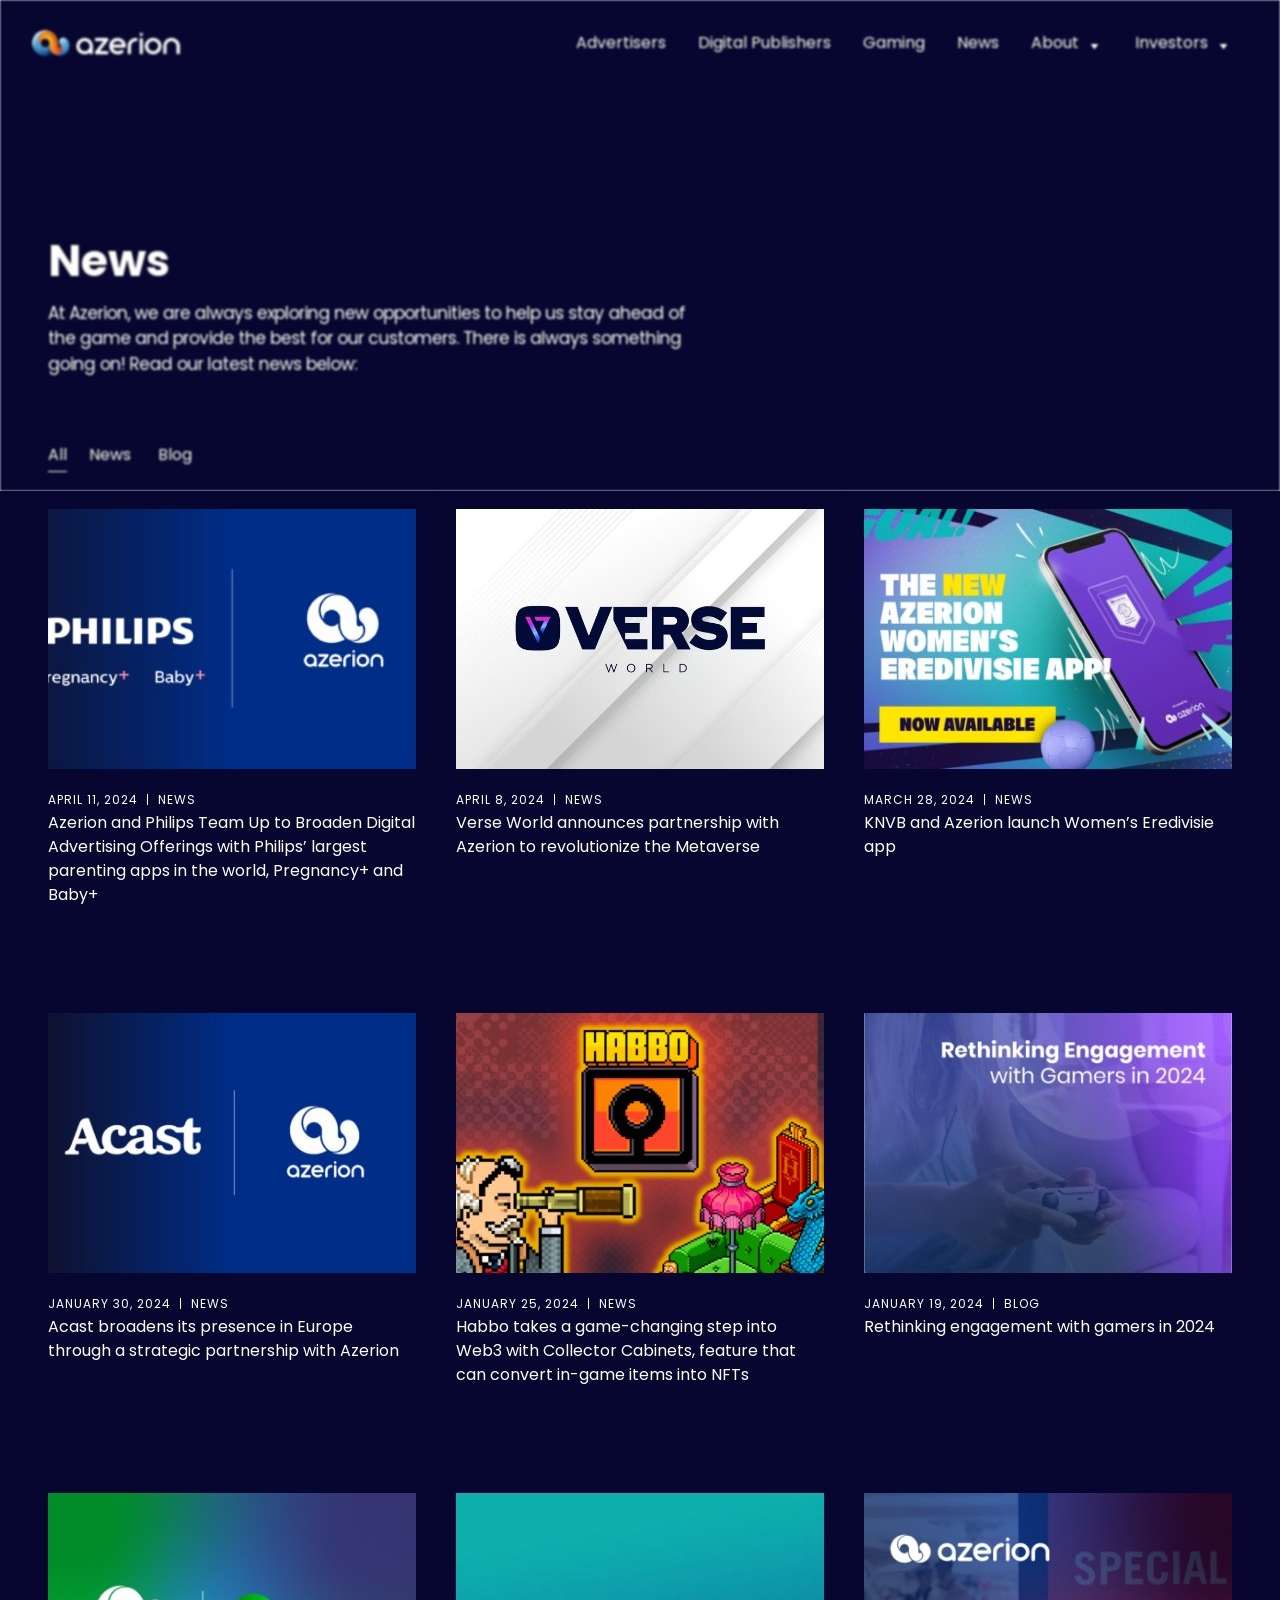
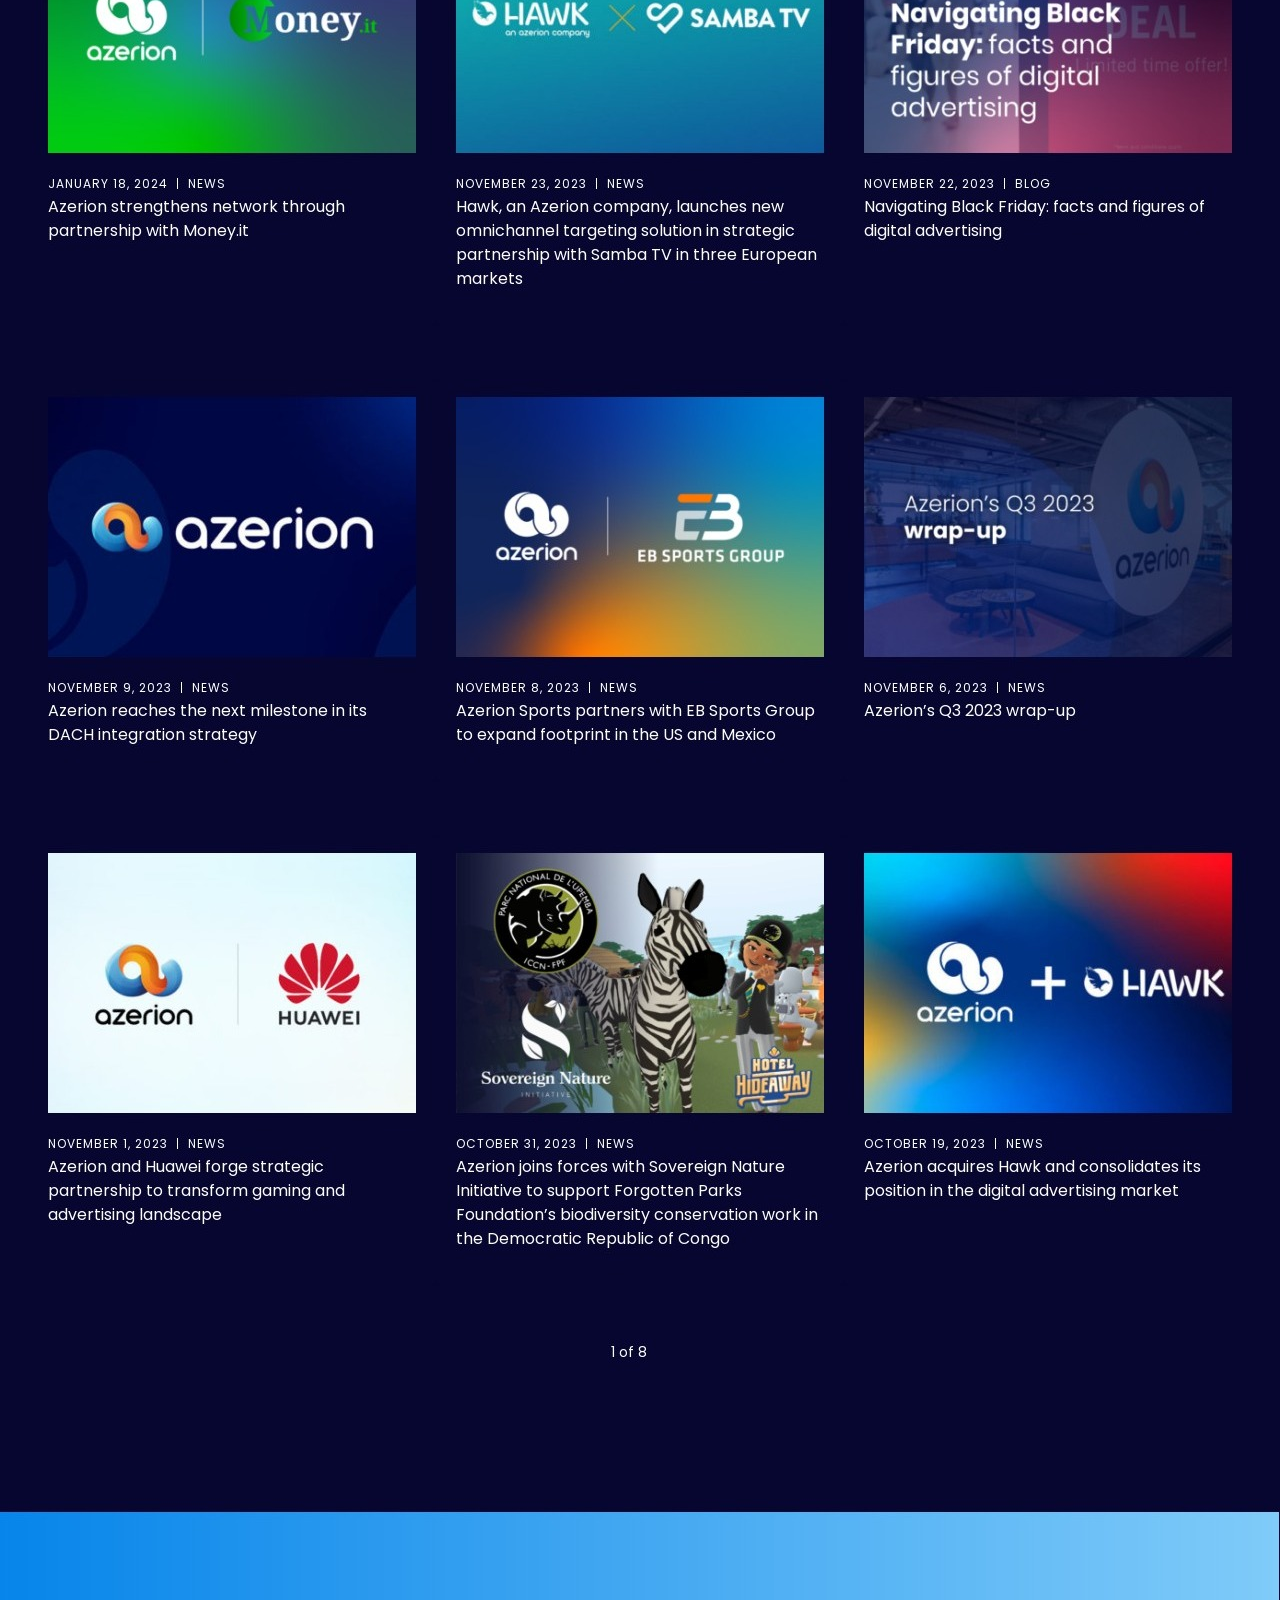
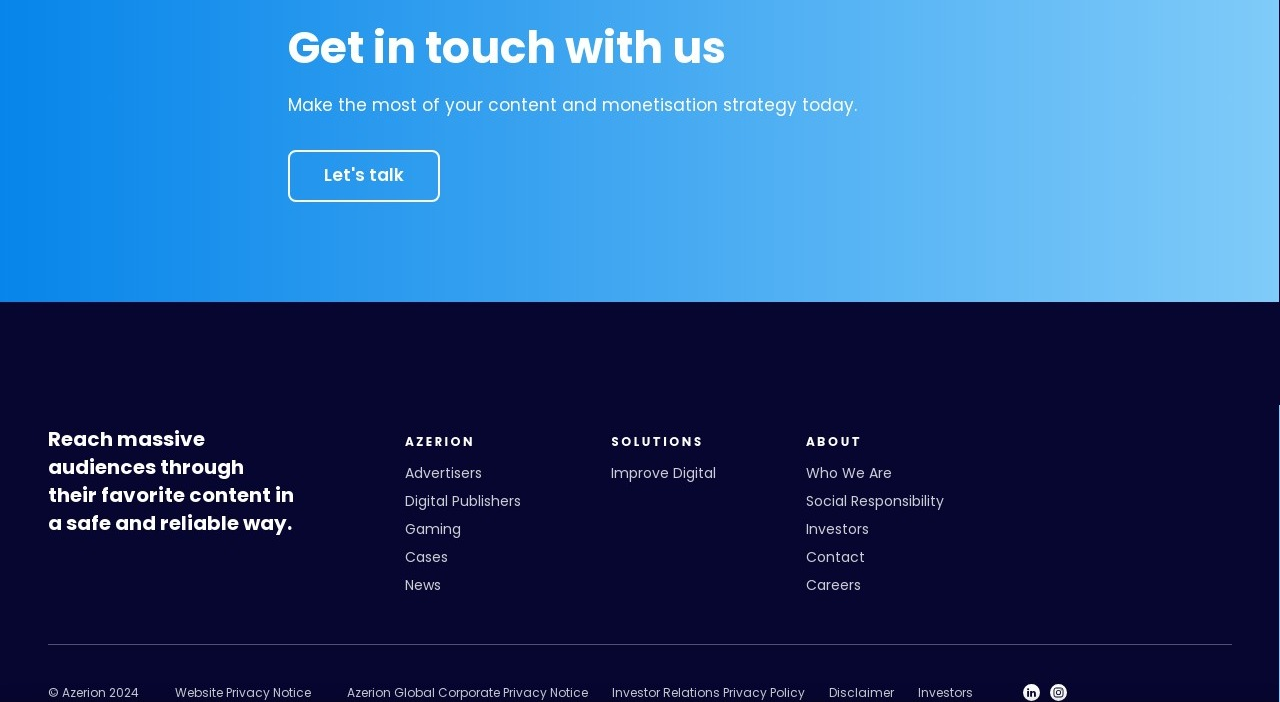
<file: vlyby-demo-page/index.html>
<!DOCTYPE html>
<html lang="en">
<head>
  <meta charset="UTF-8">
  <meta name="viewport" content="width=device-width, initial-scale=1" />
  <title>VlyBy Demo Page</title>
  <script>
    window.onload = () => {
      const default_widget_id = '688c3c09-aef1-4e89-a346-ba63ff6f0428';
      const default_widget_version = '2';
      const params = new URLSearchParams(window.location.search);
      const div = document.createElement('div');
      const script = document.createElement('script')
      const sdk = document.createElement('script')

      this.widget_id = params.get('w') || params.get('widget') || params.get('widget_id') || default_widget_id;
      this.widget_version = params.get('v') || params.get('ver') || params.get('version') || params.get('widget_version') || default_widget_version
      if (parseInt(this.widget_version, 10).toString() === this.widget_version) {
        this.widget_version = `v${this.widget_version}`
      }
      switch (this.widget_version) {
        case 'v2':
          sdk.src = `https://assets.strossle.com/strossle-widget-sdk/1/strossle-widget-sdk.js`;
          sdk.async = true;
          div.className = 'strossle-widget';
          script.innerHTML =
            "window.strossle=window.strossle||function(){(strossle.q=strossle.q||[]).push(arguments)};" +
            `strossle('${this.widget_id}', '.strossle-widget');`
          break;
        case 'v1':
          sdk.src = '//widgets.sprinklecontent.com/v2/sprinkle.js';
          sdk.async = true;
          div.setAttribute('data-spklw-widget', this.widget_id)
          break;
      }

      document.head.appendChild(sdk)
      document.head.appendChild(script)
      const el = document.getElementById('wdgt')
      el.append(div)
    };
  </script>
  <script>
    if(!"gdprAppliesGlobally" in window){window.gdprAppliesGlobally=true}if(!("cmp_id" in window)||window.cmp_id<1){window.cmp_id=0}if(!("cmp_cdid" in window)){window.cmp_cdid="3ee87a694106f"}if(!("cmp_params" in window)){window.cmp_params=""}if(!("cmp_host" in window)){window.cmp_host="c.delivery.consentmanager.net"}if(!("cmp_cdn" in window)){window.cmp_cdn="cdn.consentmanager.net"}if(!("cmp_proto" in window)){window.cmp_proto="https:"}if(!("cmp_codesrc" in window)){window.cmp_codesrc="1"}window.cmp_getsupportedLangs=function(){var b=["DE","EN","FR","IT","NO","DA","FI","ES","PT","RO","BG","ET","EL","GA","HR","LV","LT","MT","NL","PL","SV","SK","SL","CS","HU","RU","SR","ZH","TR","UK","AR","BS"];if("cmp_customlanguages" in window){for(var a=0;a<window.cmp_customlanguages.length;a++){b.push(window.cmp_customlanguages[a].l.toUpperCase())}}return b};window.cmp_getRTLLangs=function(){var a=["AR"];if("cmp_customlanguages" in window){for(var b=0;b<window.cmp_customlanguages.length;b++){if("r" in window.cmp_customlanguages[b]&&window.cmp_customlanguages[b].r){a.push(window.cmp_customlanguages[b].l)}}}return a};window.cmp_getlang=function(j){if(typeof(j)!="boolean"){j=true}if(j&&typeof(cmp_getlang.usedlang)=="string"&&cmp_getlang.usedlang!==""){return cmp_getlang.usedlang}var g=window.cmp_getsupportedLangs();var c=[];var f=location.hash;var e=location.search;var a="languages" in navigator?navigator.languages:[];if(f.indexOf("cmplang=")!=-1){c.push(f.substr(f.indexOf("cmplang=")+8,2).toUpperCase())}else{if(e.indexOf("cmplang=")!=-1){c.push(e.substr(e.indexOf("cmplang=")+8,2).toUpperCase())}else{if("cmp_setlang" in window&&window.cmp_setlang!=""){c.push(window.cmp_setlang.toUpperCase())}else{if(a.length>0){for(var d=0;d<a.length;d++){c.push(a[d])}}}}}if("language" in navigator){c.push(navigator.language)}if("userLanguage" in navigator){c.push(navigator.userLanguage)}var h="";for(var d=0;d<c.length;d++){var b=c[d].toUpperCase();if(g.indexOf(b)!=-1){h=b;break}if(b.indexOf("-")!=-1){b=b.substr(0,2)}if(g.indexOf(b)!=-1){h=b;break}}if(h==""&&typeof(cmp_getlang.defaultlang)=="string"&&cmp_getlang.defaultlang!==""){return cmp_getlang.defaultlang}else{if(h==""){h="EN"}}h=h.toUpperCase();return h};(function(){var u=document;var v=u.getElementsByTagName;var h=window;var o="";var b="_en";if("cmp_getlang" in h){o=h.cmp_getlang().toLowerCase();if("cmp_customlanguages" in h){for(var q=0;q<h.cmp_customlanguages.length;q++){if(h.cmp_customlanguages[q].l.toUpperCase()==o.toUpperCase()){o="en";break}}}b="_"+o}function x(i,e){var w="";i+="=";var s=i.length;var d=location;if(d.hash.indexOf(i)!=-1){w=d.hash.substr(d.hash.indexOf(i)+s,9999)}else{if(d.search.indexOf(i)!=-1){w=d.search.substr(d.search.indexOf(i)+s,9999)}else{return e}}if(w.indexOf("&")!=-1){w=w.substr(0,w.indexOf("&"))}return w}var k=("cmp_proto" in h)?h.cmp_proto:"https:";if(k!="http:"&&k!="https:"){k="https:"}var g=("cmp_ref" in h)?h.cmp_ref:location.href;var j=u.createElement("script");j.setAttribute("data-cmp-ab","1");var c=x("cmpdesign","cmp_design" in h?h.cmp_design:"");var f=x("cmpregulationkey","cmp_regulationkey" in h?h.cmp_regulationkey:"");var r=x("cmpgppkey","cmp_gppkey" in h?h.cmp_gppkey:"");var n=x("cmpatt","cmp_att" in h?h.cmp_att:"");j.src=k+"//"+h.cmp_host+"/delivery/cmp.php?"+("cmp_id" in h&&h.cmp_id>0?"id="+h.cmp_id:"")+("cmp_cdid" in h?"&cdid="+h.cmp_cdid:"")+"&h="+encodeURIComponent(g)+(c!=""?"&cmpdesign="+encodeURIComponent(c):"")+(f!=""?"&cmpregulationkey="+encodeURIComponent(f):"")+(r!=""?"&cmpgppkey="+encodeURIComponent(r):"")+(n!=""?"&cmpatt="+encodeURIComponent(n):"")+("cmp_params" in h?"&"+h.cmp_params:"")+(u.cookie.length>0?"&__cmpfcc=1":"")+"&l="+o.toLowerCase()+"&o="+(new Date()).getTime();j.type="text/javascript";j.async=true;if(u.currentScript&&u.currentScript.parentElement){u.currentScript.parentElement.appendChild(j)}else{if(u.body){u.body.appendChild(j)}else{var t=v("body");if(t.length==0){t=v("div")}if(t.length==0){t=v("span")}if(t.length==0){t=v("ins")}if(t.length==0){t=v("script")}if(t.length==0){t=v("head")}if(t.length>0){t[0].appendChild(j)}}}var m="js";var p=x("cmpdebugunminimized","cmpdebugunminimized" in h?h.cmpdebugunminimized:0)>0?"":".min";var a=x("cmpdebugcoverage","cmp_debugcoverage" in h?h.cmp_debugcoverage:"");if(a=="1"){m="instrumented";p=""}var j=u.createElement("script");j.src=k+"//"+h.cmp_cdn+"/delivery/"+m+"/cmp"+b+p+".js";j.type="text/javascript";j.setAttribute("data-cmp-ab","1");j.async=true;if(u.currentScript&&u.currentScript.parentElement){u.currentScript.parentElement.appendChild(j)}else{if(u.body){u.body.appendChild(j)}else{var t=v("body");if(t.length==0){t=v("div")}if(t.length==0){t=v("span")}if(t.length==0){t=v("ins")}if(t.length==0){t=v("script")}if(t.length==0){t=v("head")}if(t.length>0){t[0].appendChild(j)}}}})();window.cmp_addFrame=function(b){if(!window.frames[b]){if(document.body){var a=document.createElement("iframe");a.style.cssText="display:none";if("cmp_cdn" in window&&"cmp_ultrablocking" in window&&window.cmp_ultrablocking>0){a.src="//"+window.cmp_cdn+"/delivery/empty.html"}a.name=b;a.setAttribute("title","Intentionally hidden, please ignore");a.setAttribute("role","none");a.setAttribute("tabindex","-1");document.body.appendChild(a)}else{window.setTimeout(window.cmp_addFrame,10,b)}}};window.cmp_rc=function(h){var b=document.cookie;var f="";var d=0;while(b!=""&&d<100){d++;while(b.substr(0,1)==" "){b=b.substr(1,b.length)}var g=b.substring(0,b.indexOf("="));if(b.indexOf(";")!=-1){var c=b.substring(b.indexOf("=")+1,b.indexOf(";"))}else{var c=b.substr(b.indexOf("=")+1,b.length)}if(h==g){f=c}var e=b.indexOf(";")+1;if(e==0){e=b.length}b=b.substring(e,b.length)}return(f)};window.cmp_stub=function(){var a=arguments;__cmp.a=__cmp.a||[];if(!a.length){return __cmp.a}else{if(a[0]==="ping"){if(a[1]===2){a[2]({gdprApplies:gdprAppliesGlobally,cmpLoaded:false,cmpStatus:"stub",displayStatus:"hidden",apiVersion:"2.2",cmpId:31},true)}else{a[2](false,true)}}else{if(a[0]==="getUSPData"){a[2]({version:1,uspString:window.cmp_rc("")},true)}else{if(a[0]==="getTCData"){__cmp.a.push([].slice.apply(a))}else{if(a[0]==="addEventListener"||a[0]==="removeEventListener"){__cmp.a.push([].slice.apply(a))}else{if(a.length==4&&a[3]===false){a[2]({},false)}else{__cmp.a.push([].slice.apply(a))}}}}}}};window.cmp_gpp_ping=function(){return{gppVersion:"1.0",cmpStatus:"stub",cmpDisplayStatus:"hidden",supportedAPIs:["tcfca","usnat","usca","usva","usco","usut","usct"],cmpId:31}};window.cmp_gppstub=function(){var a=arguments;__gpp.q=__gpp.q||[];if(!a.length){return __gpp.q}var g=a[0];var f=a.length>1?a[1]:null;var e=a.length>2?a[2]:null;if(g==="ping"){return window.cmp_gpp_ping()}else{if(g==="addEventListener"){__gpp.e=__gpp.e||[];if(!("lastId" in __gpp)){__gpp.lastId=0}__gpp.lastId++;var c=__gpp.lastId;__gpp.e.push({id:c,callback:f});return{eventName:"listenerRegistered",listenerId:c,data:true,pingData:window.cmp_gpp_ping()}}else{if(g==="removeEventListener"){var h=false;__gpp.e=__gpp.e||[];for(var d=0;d<__gpp.e.length;d++){if(__gpp.e[d].id==e){__gpp.e[d].splice(d,1);h=true;break}}return{eventName:"listenerRemoved",listenerId:e,data:h,pingData:window.cmp_gpp_ping()}}else{if(g==="getGPPData"){return{sectionId:3,gppVersion:1,sectionList:[],applicableSections:[0],gppString:"",pingData:window.cmp_gpp_ping()}}else{if(g==="hasSection"||g==="getSection"||g==="getField"){return null}else{__gpp.q.push([].slice.apply(a))}}}}}};window.cmp_msghandler=function(d){var a=typeof d.data==="string";try{var c=a?JSON.parse(d.data):d.data}catch(f){var c=null}if(typeof(c)==="object"&&c!==null&&"__cmpCall" in c){var b=c.__cmpCall;window.__cmp(b.command,b.parameter,function(h,g){var e={__cmpReturn:{returnValue:h,success:g,callId:b.callId}};d.source.postMessage(a?JSON.stringify(e):e,"*")})}if(typeof(c)==="object"&&c!==null&&"__uspapiCall" in c){var b=c.__uspapiCall;window.__uspapi(b.command,b.version,function(h,g){var e={__uspapiReturn:{returnValue:h,success:g,callId:b.callId}};d.source.postMessage(a?JSON.stringify(e):e,"*")})}if(typeof(c)==="object"&&c!==null&&"__tcfapiCall" in c){var b=c.__tcfapiCall;window.__tcfapi(b.command,b.version,function(h,g){var e={__tcfapiReturn:{returnValue:h,success:g,callId:b.callId}};d.source.postMessage(a?JSON.stringify(e):e,"*")},b.parameter)}if(typeof(c)==="object"&&c!==null&&"__gppCall" in c){var b=c.__gppCall;window.__gpp(b.command,function(h,g){var e={__gppReturn:{returnValue:h,success:g,callId:b.callId}};d.source.postMessage(a?JSON.stringify(e):e,"*")},"parameter" in b?b.parameter:null,"version" in b?b.version:1)}};window.cmp_setStub=function(a){if(!(a in window)||(typeof(window[a])!=="function"&&typeof(window[a])!=="object"&&(typeof(window[a])==="undefined"||window[a]!==null))){window[a]=window.cmp_stub;window[a].msgHandler=window.cmp_msghandler;window.addEventListener("message",window.cmp_msghandler,false)}};window.cmp_setGppStub=function(a){if(!(a in window)||(typeof(window[a])!=="function"&&typeof(window[a])!=="object"&&(typeof(window[a])==="undefined"||window[a]!==null))){window[a]=window.cmp_gppstub;window[a].msgHandler=window.cmp_msghandler;window.addEventListener("message",window.cmp_msghandler,false)}};window.cmp_addFrame("__cmpLocator");if(!("cmp_disableusp" in window)||!window.cmp_disableusp){window.cmp_addFrame("__uspapiLocator")}if(!("cmp_disabletcf" in window)||!window.cmp_disabletcf){window.cmp_addFrame("__tcfapiLocator")}if(!("cmp_disablegpp" in window)||!window.cmp_disablegpp){window.cmp_addFrame("__gppLocator")}window.cmp_setStub("__cmp");if(!("cmp_disabletcf" in window)||!window.cmp_disabletcf){window.cmp_setStub("__tcfapi")}if(!("cmp_disableusp" in window)||!window.cmp_disableusp){window.cmp_setStub("__uspapi")}if(!("cmp_disablegpp" in window)||!window.cmp_disablegpp){window.cmp_setGppStub("__gpp")};
  </script>
  <style>
    .blur-on-hover:hover {
      filter: blur(1px);
      -webkit-filter: blur(1px);
      cursor: not-allowed;
    }
  </style>
</head>
<body style="margin: 0">
  <div style="width: 100%; height: 100%" class="loading-state">
    <div style="display: flex; flex-direction: column; align-items: center;">
      <img src="./1.jpg" class="blur-on-hover" oncontextmenu="return false;" />
        <div id="wdgt" style="width: 1280px;"></div>
      <img src="./2.jpg" class="blur-on-hover" oncontextmenu="return false;" />
    </div>
  </div>

</body>
</html>
</file>
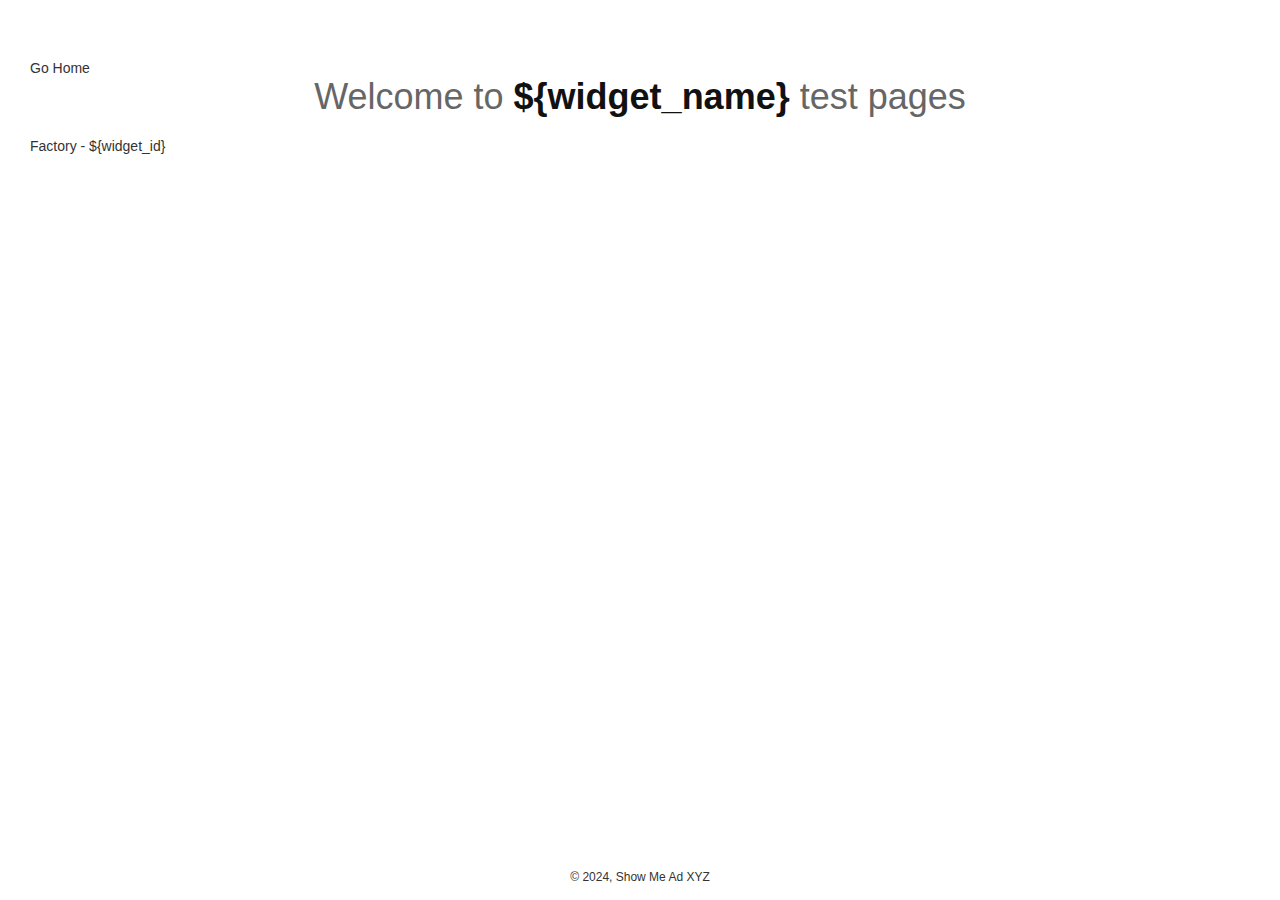
<file: templates/widget/index.html>
<!DOCTYPE html>
<html lang="en">
<head>
  <meta charset="UTF-8">
  <meta name="viewport" content="width=device-width, initial-scale=1" />

  <title>${widget_name}</title>

  <link rel="stylesheet" href="./styles/style.css">

  <!-- Strossle SDK -->
  <script>
    window.strossle=window.strossle||function(){(strossle.q=strossle.q||[]).push(arguments)};
    strossle('${widget_id}', '.strossle-widget');
  </script>
  <script async src="https://assets.strossle.com/strossle-widget-sdk/1/strossle-widget-sdk.js"></script>
  <!-- End Strossle SDK -->

</head>
<body class="strossle">
  <main>
    <a href="https://strossle.showmead.xyz">Go Home</a>
    <h1 class="body-main-title">Welcome to <span class="accent">${widget_name}</span> test pages</h1>
    <h3><a href="https://factory.strossle.com/widgets/${widget_id}" target="_blank" rel="noopener noreferrer">Factory - ${widget_id}</a></h3>
    <div class="test-case">
      <div class="strossle-widget"></div>
    </div>
  </main>
  <footer>
    © 2024, Show Me Ad XYZ
  </footer>
</body>
</html>
</file>
<file: templates/widget/styles/style.css>
@import "reset.css";

html, body {
  height: 100%;
  margin: 0;
}

body {
  font: 14px "Lucida Grande", Helvetica, Arial, sans-serif;
  padding: 60px 30px 30px 30px;
  color: #333;
  background-color: #efefef;
}

body.strossle {
  background-color: #fff;
}

body main {
  min-height: 100%;
}

body main h1.body-main-title {
  font-size: 36px;
  color: #666;
  text-align: center;
  margin-bottom: 20px;
}

body main h1.body-main-title span.accent {
  color: #111;
  font-weight: bolder;
}

body main .test-case {
  text-align: center;
}

body main .test-case h2 {
  font-size: 24px;
}
body main .test-case .newsletter,
body main .test-case .widget {
  display: inline-block;
}

body main ul {
  margin: 40px;
  text-align: left;
}

body main ul li {
  padding: 5px;
  text-align: left;
}

body footer {
  text-align: center;
  font-size: 12px;
}
</file>
